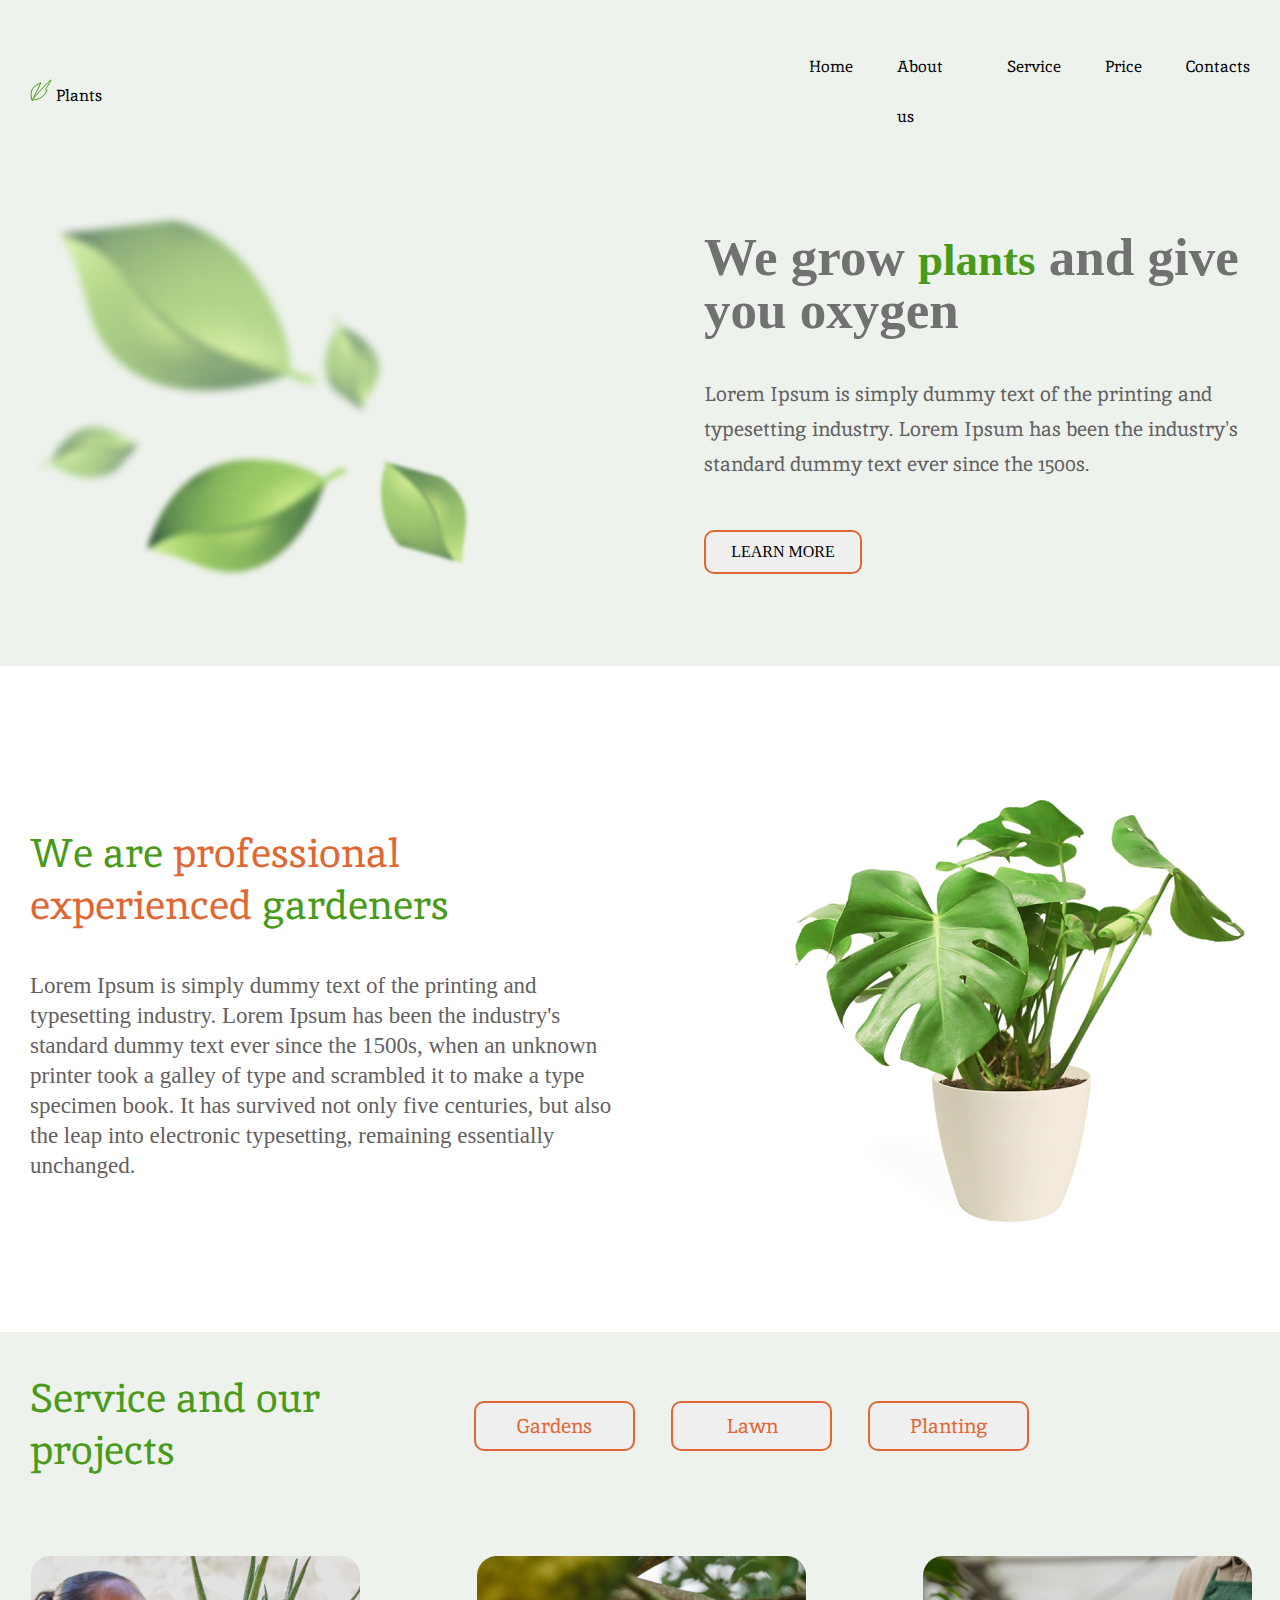
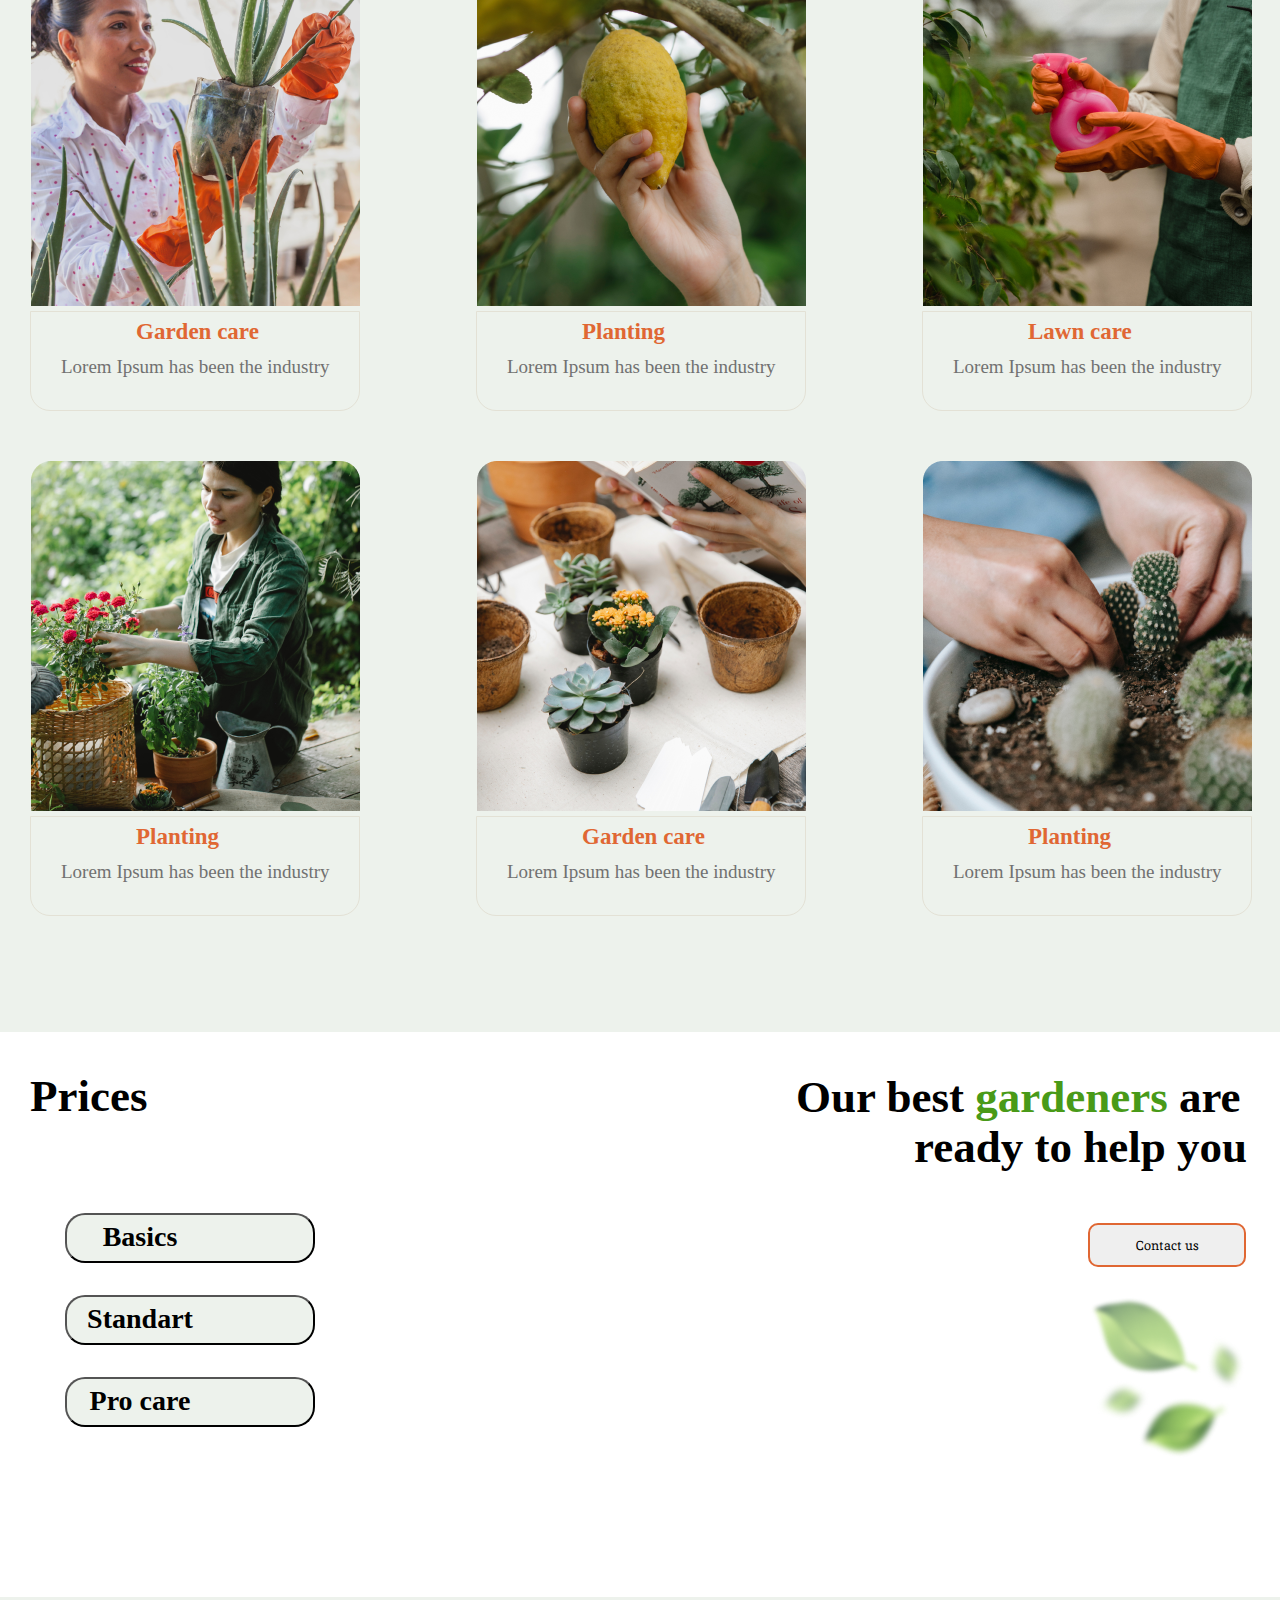
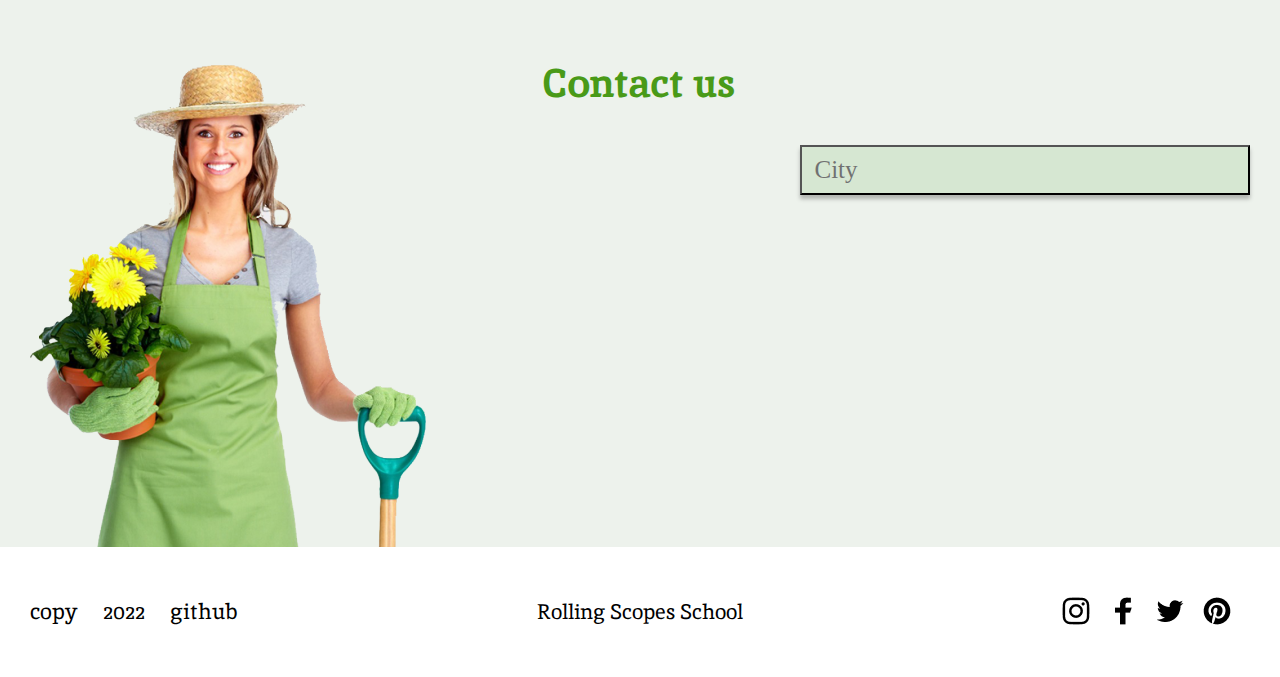
<file: plants/index.html>
<!DOCTYPE html>
<html lang="en">
<head>
    <meta charset="UTF-8">
    <meta http-equiv="X-UA-Compatible" content="IE=edge">
    <meta name="viewport" content="width=device-width, initial-scale=1.0">
    <title>Document</title>
    <link rel="stylesheet" href="style/style.css">
    <link rel="preconnect" href="https://fonts.googleapis.com"><link rel="preconnect" href="https://fonts.gstatic.com" crossorigin><link href="https://fonts.googleapis.com/css2?family=Inika&display=swap" rel="stylesheet">
</head>
<body>
    <header>
        <div class="container">
            <div class="header">
                    <div class="header_logo">
                    <img src="./img/logo_vector.svg" alt="logo" class="header_img">
                    <span>Plants</span>
                </div>
                
                    <nav class="header_nav">
                        <ul class="header_items">
                            <li class="header_item"><a href="#" class="header_link">Home</a></li>
                            <li class="header_item"><a href="#" class="header_link">About us</a></li>
                            <li class="header_item"><a href="#" class="header_link">Service</a></li>
                            <li class="header_item"><a href="#" class="header_link">Price</a></li>
                            <li class="header_item"><a href="#" class="header_link">Contacts</a></li>
                        </ul>
                    </nav>
            </div>
            
        </div>
    </header>

    <main class="main">
        <section class="welcome">
            <div class="container">
                <div class="main_welcome">
                    <div class="main_img">
                        <img src="./img/leafs.png" alt="welcome" class="welcome_img">
                    </div>
                    <div class="main_title">
                        <h1>We grow <span>plants</span> and give <br> you oxygen</h1>
                        <div class="main_lorem">
                            <span>Lorem Ipsum is simply dummy text of the printing and typesetting industry. Lorem Ipsum has been the industry's standard dummy text ever since the 1500s.</span>
                        </div>
                        <button class="btn">
                            <span>LEARN MORE</span>
                        </button>
                    </div>
                </div>
            </div>
        </section>

        
            <section class="about">
                <div class="container">
                    <div class="about_wrapper">
                        <div class="main_about">
                            <h2 class="about_subheader">We are <span>professional <br> experienced</span> gardeners</h2>
                            <div class="about_lorem">Lorem Ipsum is simply dummy text of the printing and <br> typesetting industry. Lorem Ipsum has been the industry's <br> standard dummy text ever since the 1500s, when an unknown <br> printer took a galley of type and scrambled it to make a type <br> specimen book. It has survived not only five centuries, but also <br> the leap into electronic typesetting, remaining essentially <br> unchanged. </div>
                        </div>
                        <div class="about_img">
                            <img src="./img/houseplant1.png" alt="houseplanet" class="about_houseplanet">
                        </div>
                    </div>
                </div>
            </section>
        

        <section class="service">
                <div class="container">
                    <div class="service_wrapper">
                        <div class="service_subheader">
                            <h2>Service and our <br> projects</h2>
                        </div>
                        <div class="service_btn">
                            <button class="btn">Gardens</button>
                            <button class="btn">Lawn</button>
                            <button class="btn">Planting</button>
                        </div>
                    </div>
                    <div class="service_items">
                        <div class="service_item">
                            <img src="./img/first.png" alt="first" class="service_img">
                            <div class="service_descr">
                                <h2 class="items_subheader">Garden care</h2>
                                <div class="descr_text">Lorem Ipsum has been the industry</div>
                            </div>
                        </div>
                        <div class="service_item">
                            <img src="./img/first2.png" alt="second" class="service_img">
                            <div class="service_descr">
                                <h2>Planting</h2>
                                <div class="descr_text">Lorem Ipsum has been the industry</div>
                            </div>
                        </div>
                        <div class="service_item">
                            <img src="./img/first3.png" alt="three" class="service_img">
                            <div class="service_descr">
                                <h2>Lawn care</h2>
                                <div class="descr_text">Lorem Ipsum has been the industry</div>
                            </div>
                        </div>
                        <div class="service_item">
                            <img src="./img/first4.png" alt="four" class="service_img">
                            <div class="service_descr">
                                <h2>Planting</h2>
                                <div class="descr_text">Lorem Ipsum has been the industry</div>
                            </div>
                        </div>
                        <div class="service_item">
                            <img src="./img/first5.png" alt="five" class="service_img">
                            <div class="service_descr">
                                <h2>Garden care</h2>
                                <div class="descr_text">Lorem Ipsum has been the industry</div>
                            </div>
                        </div>
                        <div class="service_item">
                            <img src="./img/first6.png" alt="six" class="service_img">
                            <div class="service_descr">
                                <h2>Planting</h2>
                                <div class="descr_text">Lorem Ipsum has been the industry</div>
                            </div>
                        </div>
                        
                    </div>
                </div>
        </section>

        <section class="prices">
            <div class="container">
                <div class="prices_wrapper">
                    <div class="prices_item">
                        <h2>Prices</h2>
                        <div class="prices_button">
                            <button class="rbtn"><span>Basics</span></button>
                            <button class="rbtn"><span>Standart</span></button>
                            <button class="rbtn"><span>Pro care</span></button>
                        </div>
                    </div>
                    <div class="prices_contact">
                        <h2>Our best <span>gardeners</span> are <span class="span_right">ready to help you</span></h2>
                        <div class="prices_button">
                            <button class="btn">Contact us</button>
                        </div>
                        <div class="practies_img">
                            <img src="./img/leafs1.png" alt="leafs">
                        </div>
                    </div>
                </div>
            </div>
        </section>

        <section class="contacts">
            <div class="container">
                <div class="contacts_wrapper">
                    <div class="contacts_img">
                        <img class="img_woman" src="./img/contact_woman1.png" alt="women">
                    </div>
                    <h2>Contact us</h2>
                    <div class="contacts_btn">
                        <button class="contacts_button"><span>City</span></button>
                    </div>

                </div>
            </div>
        </section>
    </main>

    <footer class="footer">
        <div class="container">
            <div class="footer_wrapper">
                <div class="footer_nav">
                    <span>copy</span>
                    <span>2022</span>
                    <span ><a class="nav_github" href="https://github.com/Vo1webstvo">github</a></span>
                </div>
                <div class="footer_course">
                    <span><a href="https://rs.school/js-stage0/">Rolling Scopes School</a></span>
                </div>
                <div class="footer_link">
                    <a class="footer_network" href=""><img src="./img/inst1.png" alt="inst" class="inst"></a>
                    <a class="footer_network" href=""><img src="./img/fb1.png" alt="facebook" class="fb"></a>
                    <a class="footer_network" href=""><img src="./img/tw1.png" alt="tw" class="tw"></a>
                    <a class="footer_network" href=""><img src="./img/pinterest1.png" alt="pint" class="pint"></a>
                </div>
            </div>
        </div>
    </footer>

    <script src="./index.js"></script>
</body>
</html>
</file>
<file: plants/style/style.css>
* {
    box-sizing: border-box;
    margin: 0;
    padding: 0;
    font-family: Inika;
    
}

body {
    max-width: 1440px;
}

header{
    background: #EDF2EC;
    height: 134px;
}

.container{
    max-width: 1220px;
    margin: 0 auto;
}

.header {
    display: flex;
    padding-top: 42px;
    align-items: center;
}

.header .header_logo{
    min-width: 80px;
    min-height: 21px;
}

.header .header_nav{
    min-width: 452px;
    min-height: 50px;
    margin-left: 655px;
}

.header .header_items{
    display: flex;
}

.header .header_item{
    padding-left: 44px;
    list-style-type: none;
}

.header .header_link{
    text-decoration: none;
    font-family: 'Inika';
    font-style: normal;
    font-weight: 400;
    font-size: 16px;
    line-height: 50px;
    color: #010201;
}

.welcome {
    height: 532px;
    background: #EDF2EC;
}

.welcome .main_welcome{
    display: flex;
}

h1 {
    font-family: 'Inter';
    font-style: normal;
    font-weight: 700;
    font-size: 53px;
    line-height: 50px;
    color: #717171;
}

h1 span {
    font-family: 'Inter';
    font-style: normal;
    font-weight: 700;
    font-size: 45px;
    line-height: 50px;
    color: #499A18;
}


.main .main_img{
    padding-top: 62px;
}

.main .main_title{
    padding-top: 98px;
    padding-left: 212px;
}

.main .main_lorem{
    padding-top: 42px;
    font-family: 'Inter';
    font-style: normal;
    font-weight: 400;
    font-size: 20px;
    line-height: 35px;
    color: #636060;
}

.main .btn{
    margin-top: 48px;
    width: 158px;
    height: 44px;
    border: 2px solid #E06733;
    border-radius: 10px;
}

.main .btn span{
    font-family: 'Inter';
    font-style: normal;
    font-weight: 400;
    font-size: 16px;
    line-height: 20px;
    align-items: center;
    text-align: center;
    color: #000000;
}

.main .about{
    height: 666px;
    background: #FFFFFF;
}

.main .about .about_wrapper{
    display: flex;    
}

.about .main_about{
    padding-top: 161px;
}

.about .main_about h2{
    font-family: 'Inika';
    font-style: normal;
    font-weight: 400;
    font-size: 40px;
    line-height: 52px;
    color: #499A18;
}

.about .main_about h2 span {
    font-family: 'Inika';
    font-style: normal;
    font-weight: 400;
    font-size: 40px;
    line-height: 52px;
    color: #E06733;
}

.about .main_about .about_lorem{
    min-width: 655px;
    min-height: 208px;
    margin-top: 40px;
    font-family: 'Inter';
    font-style: normal;
    font-weight: 400;
    font-size: 23px;
    line-height: 30px;
    color: #636060;
}



.about_houseplanet{
    padding-top: 93px;
    padding-left: 110px;
     
}

.main .service{
    height: 1300px;
    background: #EDF2EC;
}

.main .service .service_wrapper{
    display: flex;
    min-width: 1007px;
    min-height: 94px;   
}

.main .service .service_wrapper h2{
    width: 306px;
    height: 94px;
    padding-top: 40px;
    font-family: 'Inika';
    font-style: normal;
    font-weight: 400;
    font-size: 40px;
    line-height: 52px;
    
    color: #499A18;
}


.main .service .service_wrapper .service_btn{
    padding-left: 138px;
    min-width: 559px;
    height: 50px;
}

.main .service .service_wrapper .service_btn .btn{
    width: 161px;
    height: 50px;
    margin-right: 32px;
    margin-top: 69px;
    font-family: 'Inika';
    font-style: normal;
    font-weight: 400;
    font-size: 20px;
    line-height: 26px;
    color: #E06733;
}

.main .service .service_items{
    min-height: 955px;
    display:grid;
    grid-template-columns: 330px 330px 330px;
    grid-template-rows: 450px 450px 450px;
    column-gap: 116px;
    row-gap: 55px;
}

.main .service .service_items .service_item{
    padding-top: 130px;
    
}

.main .service .service_items .service_item .service_descr{
    min-width: 330px;
    min-height: 100px;
    border: 1px solid #E3E1D5;
    border-radius: 0px 0px 20px 20px;
}



.main .service .service_items .service_item .service_descr h2{
    min-width: 120px;
    min-height: 24px;
    padding-left: 105px;
    padding-top: 10px;
    font-family: 'Inter';
    font-style: normal;
    font-weight: 700;
    font-size: 23px;
    line-height: 20px;
    color: #E06733;
}

.main .service .service_items .service_item .service_descr .descr_text{
    min-width: 267.19px;
    min-height: 20px;
    padding-top: 15px;
    padding-left:30px;
    font-family: 'Inter';
    font-style: normal;
    font-weight: 400;
    font-size: 19px;
    line-height: 20px;
    color: #717171;
}


.main .prices{
    height: 525px;
    background: #FFFFFF;
}

.main .prices .prices_wrapper{
    display: flex;
    min-height: 405px;
    margin-top: 40px;
    margin-bottom: 115px;
}

.main .prices .prices_wrapper .prices_item h2{
    width: 135px;
    height: 49px;
    font-family: 'Inter';
    font-style: normal;
    font-weight: 700;
    font-size: 45px;
    line-height: 48px;
    color: #000000;
}

.main .prices .prices_wrapper .prices_item .prices_button{
    display: flex;
    flex-direction: column;
    margin-top: 60px;
    margin-left: 35px;
    width: 250px;
    min-height: 100px;
}

.main .prices .prices_wrapper .prices_item .prices_button .rbtn{
   margin-top: 32px;
    width: 250px;
    height: 50px;
    background: #EDF2EC;
    border-radius: 20px;
    
    }

.main .prices .prices_wrapper .prices_item .prices_button .rbtn span{
    margin-right: 100px;
    font-family: 'Inter';
    font-style: normal;
    font-weight: 700;
    font-size: 28px;
    text-align: center;
    line-height: 20px;
    color: #000000;
}

.main .prices .prices_wrapper .prices_contact {
    width: 452px;
    height: 191px;
    margin-left: 481px;

}

.main .prices .prices_wrapper .prices_contact h2{
    width: 452px;
    height: 103px;
    font-family: 'Inter';
    font-style: normal;
    font-weight: 700;
    font-size: 45px;
    line-height: 50px;
    color: #000000;
}

.main .prices .prices_wrapper .prices_contact h2 span{
    font-family: 'Inter';
    font-style: normal;
    font-weight: 700;
    font-size: 45px;
    line-height: 50px;
    color: #499A18;
}
.main .prices .prices_wrapper .prices_contact .span_right{
    padding-left: 118px;
    font-family: 'Inter';
    font-style: normal;
    font-weight: 700;
    font-size: 45px;
    line-height: 50px;
    color: #000000;
}

.main .prices .prices_wrapper .prices_contact .prices_button{
    width: 162px;
    height: 50px;
    padding-left:292px;
    
}

.main .prices .prices_wrapper .prices_contact .practies_img{
    width: 152px;
    height: 174.99px;
    padding-top: 64px;
    padding-left: 292px;
}

.main .contacts{
    height: 550px;
    background: #EDF2EC;
}

.main .contacts .contacts_wrapper{
    display: flex;
}



.main .contacts .contacts_wrapper .img_woman{
    padding-top: 53px;
    width: 400px;
    min-height: 496px;
}

.main .contacts .contacts_wrapper h2{
    margin-left: 113px;
    margin-top: 60px;
    width: 195px;
    height: 51px;
    font-family: 'Inika';
    font-style: normal;
    font-weight: 700;
    font-size: 40px;
    line-height: 52px;
    color: #499A18;

}

.main .contacts .contacts_wrapper .contacts_btn .contacts_button{
    width: 450px;
    height: 50px;
    margin-left: 64px;
    margin-top: 148px;
    background: #D6E7D2;
    box-shadow: 0px 4px 4px rgba(0, 0, 0, 0.25);
    border-radius: 0px;
}

.main .contacts .contacts_wrapper .contacts_btn .contacts_button span{
    padding-right:378px;
    min-width: 204px;
    height: 40px;   
    font-family: 'Inter';
    font-style: normal;
    font-weight: 400;
    font-size: 25px;
    line-height: 40px;
    color: #717171;
}



.footer{
    height: 130px;
    background: #FFFFFF;
}

.footer .footer_wrapper{
    display: flex;
    padding-top: 40px;
}

.footer .footer_wrapper .footer_nav{
    font-family: 'Inter';
    font-style: normal;
    font-weight: 400;
    font-size: 22px;
    line-height: 50px;
    color: #000000;
    
}

.footer .footer_wrapper .footer_nav span{
    padding-right: 20px;
}

.nav_github{
    text-decoration: none;
    color: #000000;
}

.footer .footer_wrapper .footer_course{
    padding-left: 280px;
    height: 50px;
    font-family: 'Inter';
    font-style: normal;
    font-weight: 400;
    font-size: 21px;
    line-height: 50px;
    color: #000000;
}

.footer .footer_wrapper .footer_course a{
    text-decoration: none;
    color: #000000;
}

.footer .footer_wrapper .footer_link{
    padding-top:8px;
    padding-left: 317px;
    min-width: 188px;
    min-height: 50px;
}

.footer .footer_wrapper .footer_link .footer_network{
    margin-right: 11px;
}
</file>
